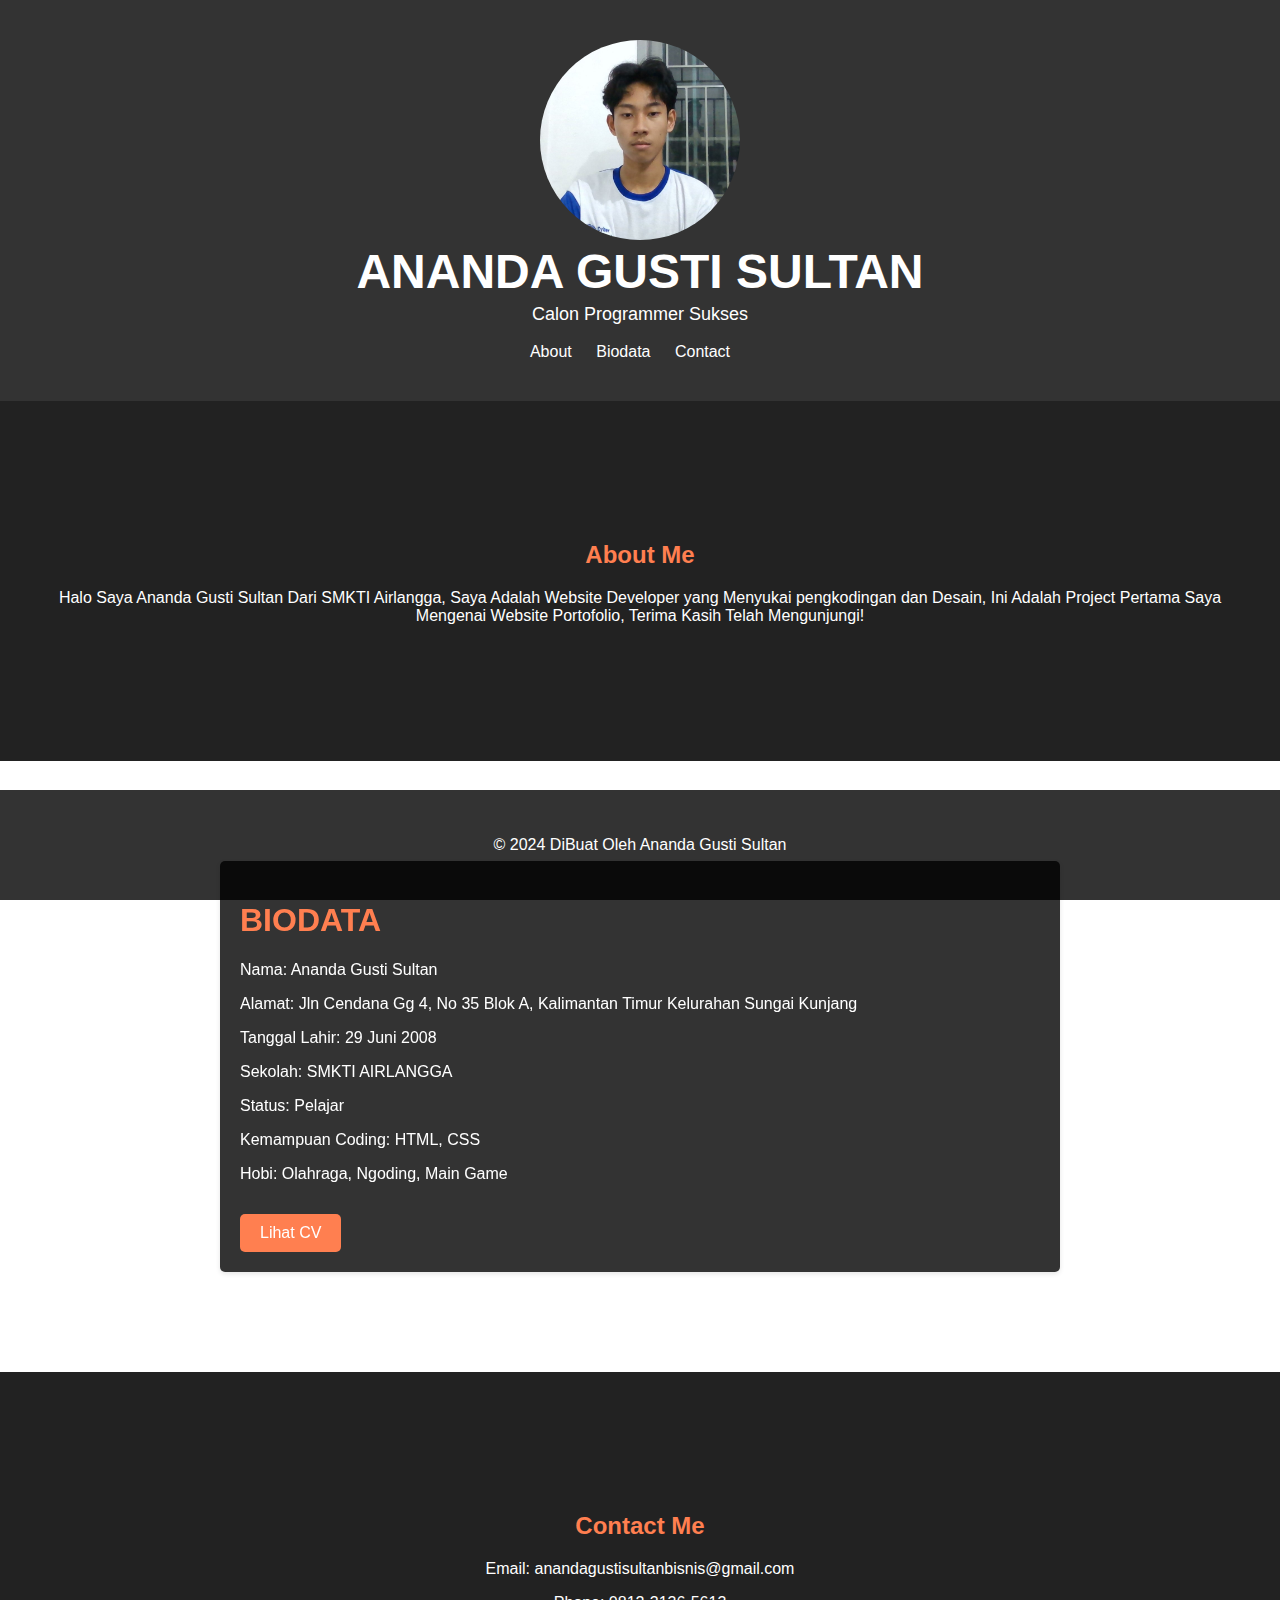
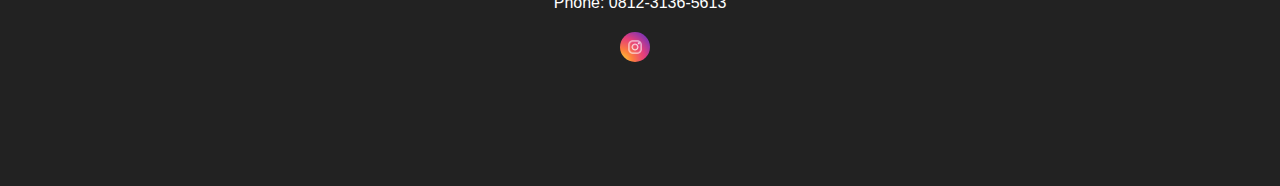
<file: index.html>
<!DOCTYPE html>
<html lang="en">
<head>
    <title>Portofolio</title>
    <link rel="stylesheet" href="styles.css">
</head>
<body>
    <header>
        <div class="container">
            <img src="WIN_20230922_10_51_45_Pro.jpeg" id="circular-image">
            <h1>Ananda Gusti Sultan</h1>
            <p>Calon Programmer Sukses</p>
            <nav>
                <ul>
                    <li><a href="#about">About</a></li>
                    <li><a href="#biodata">Biodata</a></li>
                    <li><a href="#contact">Contact</a></li>
                </ul>
            </nav>
        </div>
    </header>
    <section id="about" class="bg-dark">
        <div class="container">
            <h2>About Me</h2>
            <p>Halo Saya Ananda Gusti Sultan Dari SMKTI Airlangga, Saya Adalah Website Developer yang Menyukai pengkodingan dan Desain, Ini Adalah Project Pertama Saya Mengenai Website Portofolio, Terima Kasih Telah Mengunjungi!</p>
        </div>
    </section>

    <section id="biodata">
        <div class="content">
            <div class="project-info">
                <h1>BIODATA</h1>
                    <p>Nama: Ananda Gusti Sultan</p>
                    <p>Alamat: Jln Cendana Gg 4, No 35 Blok A, Kalimantan Timur Kelurahan Sungai Kunjang</p>
                    <p>Tanggal Lahir: 29 Juni 2008</p>
                    <p>Sekolah: SMKTI AIRLANGGA</p>
                    <p>Status: Pelajar</p>
                    <p>Kemampuan Coding: HTML, CSS</p>
                    <p>Hobi: Olahraga, Ngoding, Main Game</p>
                    <a href="container-cv.html" class="pencet">Lihat CV</a>
                </div>
            </div>
    </section>
    <section id="contact" class="bg-dark">
        <div class="container-kontak">
            <h2>Contact Me</h2>
            <p>Email: anandagustisultanbisnis@gmail.com</p>
            <p>Phone: 0812-3136-5613</p>
            <div class="container-sosial">
                <a href="https://www.instagram.com/ssltnnc__/"><img src="122.jpg" alt="Instagram"></a>
            </div>
        </div>
    </section>
    <footer>
        <div class="container">
            <p>&copy; 2024 DiBuat Oleh Ananda Gusti Sultan</p>
        </div>
    </footer>
</body>
</html>
</file>
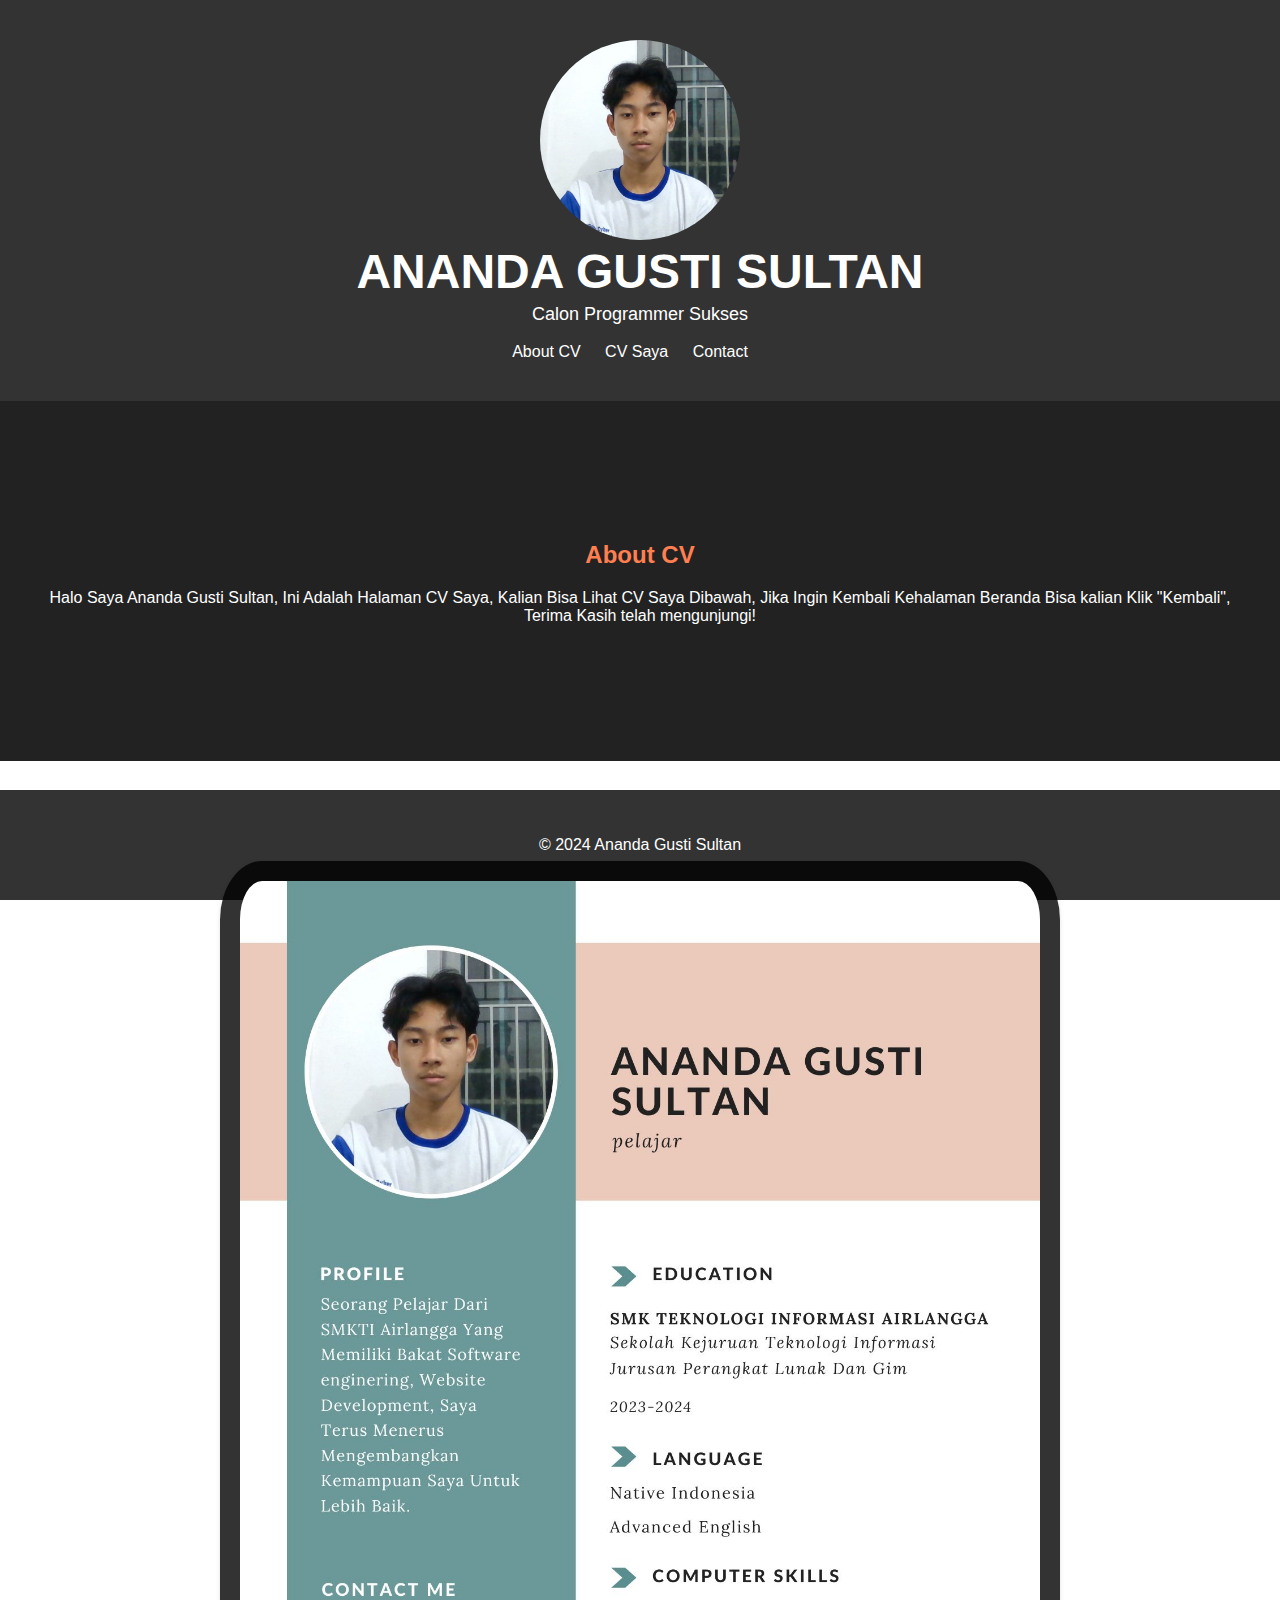
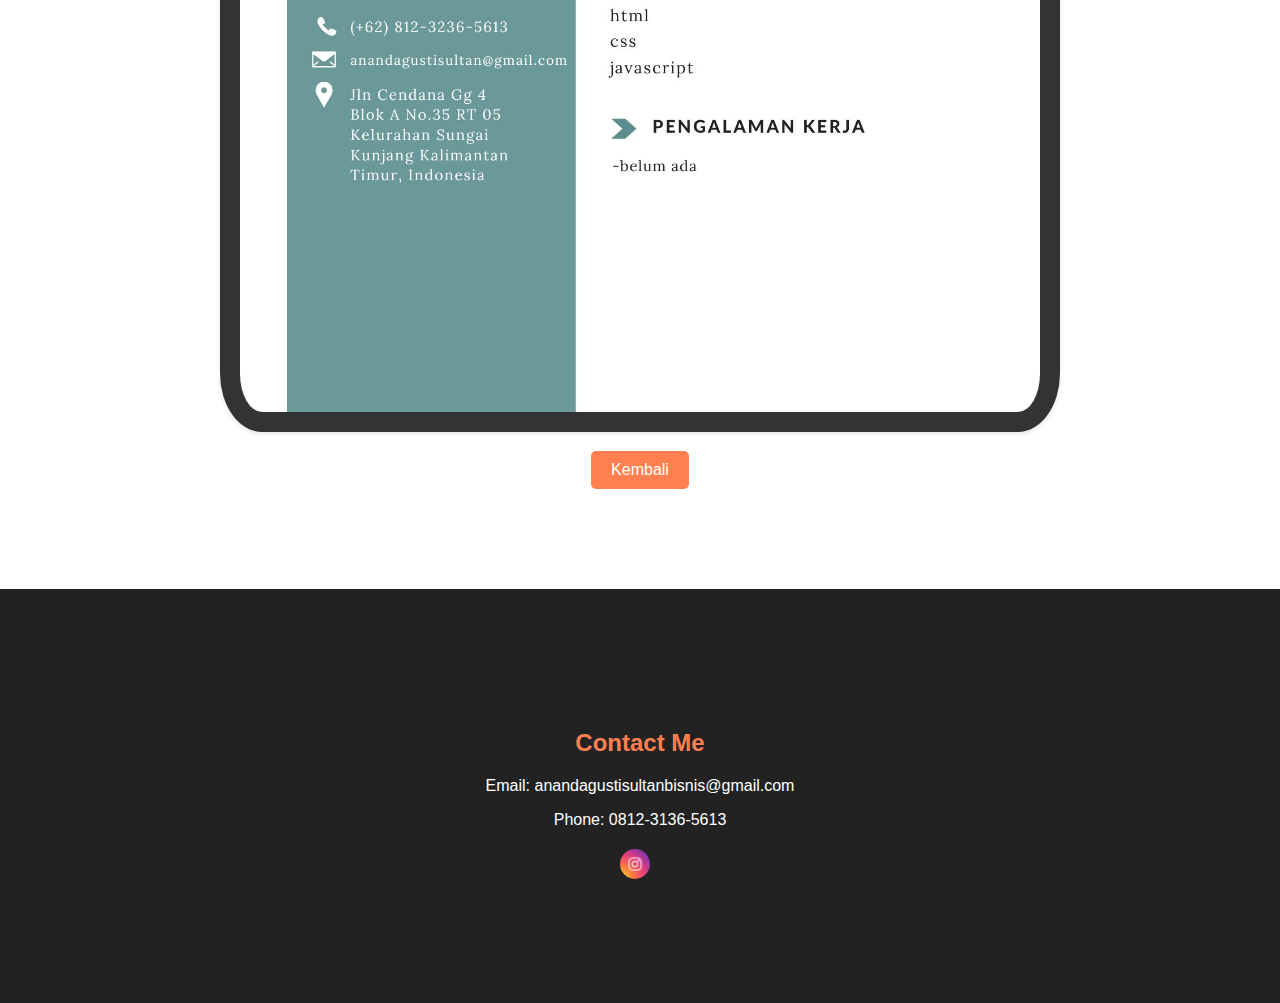
<file: container-cv.html>
<!DOCTYPE html>
<html lang="en">
<head>
    <title>Portofolio</title>
    <link rel="stylesheet" href="styles.css">
</head>
<body>
    <header>
        <div class="container">
            <img src="WIN_20230922_10_51_45_Pro.jpeg" id="circular-image">
            <h1>Ananda Gusti Sultan</h1>
            <p>Calon Programmer Sukses</p>
            <nav>
                <ul>
                    <li><a href="#about-CV">About CV</a></li>
                    <li><a href="#Lihat-CV">CV Saya</a></li>
                    <li><a href="#contact">Contact</a></li>
                </ul>
            </nav>
        </div>
    </header>
    <section id="about-CV" class="bg-dark">
        <div class="container">
            <h2>About CV</h2>
            <p>Halo Saya Ananda Gusti Sultan, Ini Adalah Halaman CV Saya, Kalian Bisa Lihat CV Saya Dibawah, Jika Ingin Kembali Kehalaman Beranda Bisa kalian Klik "Kembali", Terima Kasih telah mengunjungi!</p>
        </div>
    </section>

    <section id="Lihat-CV">
        <div class="content">
                <img src="ANANDA GUSTI SULTAN CV.jpg" class="cvsaya" id="cv-border">
                </div>
        <div>
            <a href="index.html" class="ini-pencet">Kembali</a>
        </div>

    </section>

    <section id="contact" class="bg-dark">
        <div class="container-kontak">
            <h2>Contact Me</h2>
            <p>Email: anandagustisultanbisnis@gmail.com</p>
            <p>Phone: 0812-3136-5613</p>
            <div class="container-sosial">
                <a href="https://www.instagram.com/ssltnnc__/"><img src="122.jpg" alt="Instagram"></a>
            </div>
        </div>
    </section>

    <footer>
        <div class="container">
            <p>&copy; 2024 Ananda Gusti Sultan</p>
        </div>
    </footer>
</body>
</html>
</file>
<file: styles.css>
body {
    font-family: 'Segoe UI', Tahoma, Geneva, Verdana, sans-serif;
    margin: 0;
    padding: 0;
    color: #fff;
}

#circular-image {
    border-radius: 50%;
    width: 200px;
    height: 200px;
}

.container-kontak {
    padding: 20px;
    margin-top: auto;
}

.container {
    max-width: 1200px;
    margin: 0 auto;
    padding: 20px;
}

header {
    background-color: #333;
    padding: 20px 0;
    text-align: center;
}

header h1 {
    margin: 0;
    font-size: 48px;
    text-transform: uppercase;
}

header p {
    margin-top: 5px;
    font-size: 18px;
    font-weight: 300;
}

nav ul {
    list-style-type: none;
    margin: 0;
    padding: 0;
}

nav ul li {
    display: inline;
    margin-right: 20px;
}

nav ul li a {
    color: white;
    text-decoration: none;
    transition: color 0.3s ease;
}

nav ul li a:hover {
    color: #ff7f50;
}

section {
    padding: 100px 0;
    text-align: center;
}

section h2 {
    margin-bottom: 20px;
    color: #ff7f50;
}


.project img:hover {
    transform: scale(1.1);
}

.cvsaya {
    background-color: rgba(0, 0, 0, 0.8);
    padding: 20px;
    margin: 0 auto; 
    border-radius: 5px;
    box-shadow: 0 2px 5px rgba(0, 0, 0, 0.1);
    position: relative;
    z-index: 1;
    text-align: left;
    transition: box-shadow 0.3s ease;
    width: 800px;
    max-width: 100%; 
}

#cv-border {
    border-radius: 5%;

}

.ini-pencet {
    display: inline-block;
    background-color: #ff7f50;
    color: white;
    padding: 10px 20px;
    text-decoration: none;
    border-radius: 5px;
    margin-top: 15px;
    transition: background-color 0.3s ease;
}

.ini-pencet:hover {
    background-color: #333;
}


.project-info {
    background-color: rgba(0, 0, 0, 0.8);
    padding: 20px;
    margin: 0 auto; 
    border-radius: 5px;
    box-shadow: 0 2px 5px rgba(0, 0, 0, 0.1);
    position: relative;
    z-index: 1;
    text-align: left;
    transition: box-shadow 0.3s ease;
    width: 800px;
    max-width: 100%; 
}


.project-info h1 {
    color: #ff7f50;
}

.project-info:hover {
    box-shadow: 0 5px 15px rgba(0, 0, 0, 0.3);
}

.project-info p {
    color: #fff;
}

.pencet {
    display: inline-block;
    background-color: #ff7f50;
    color: white;
    padding: 10px 20px;
    text-decoration: none;
    border-radius: 5px;
    margin-top: 15px;
    transition: background-color 0.3s ease;
}

.pencet:hover {
    background-color: #333;
}

footer {
    background-color: #333;
    color: white;
    text-align: center;
    padding: 10px 0;
    position: fixed;
    bottom: 0;
    width: 100%;
}

.container-sosial {
    margin-top: 20px;
}

.container-sosial a {
    margin-right: 10px;
}

.container-sosial img {
    width: 30px;
    height: 30px;
    border-radius: 50%;
    transition: transform 0.3s ease;
}

.container-sosial img:hover {
    transform: scale(1.2);
}

.bg-dark {
    background-color: #222;

}
</file>
